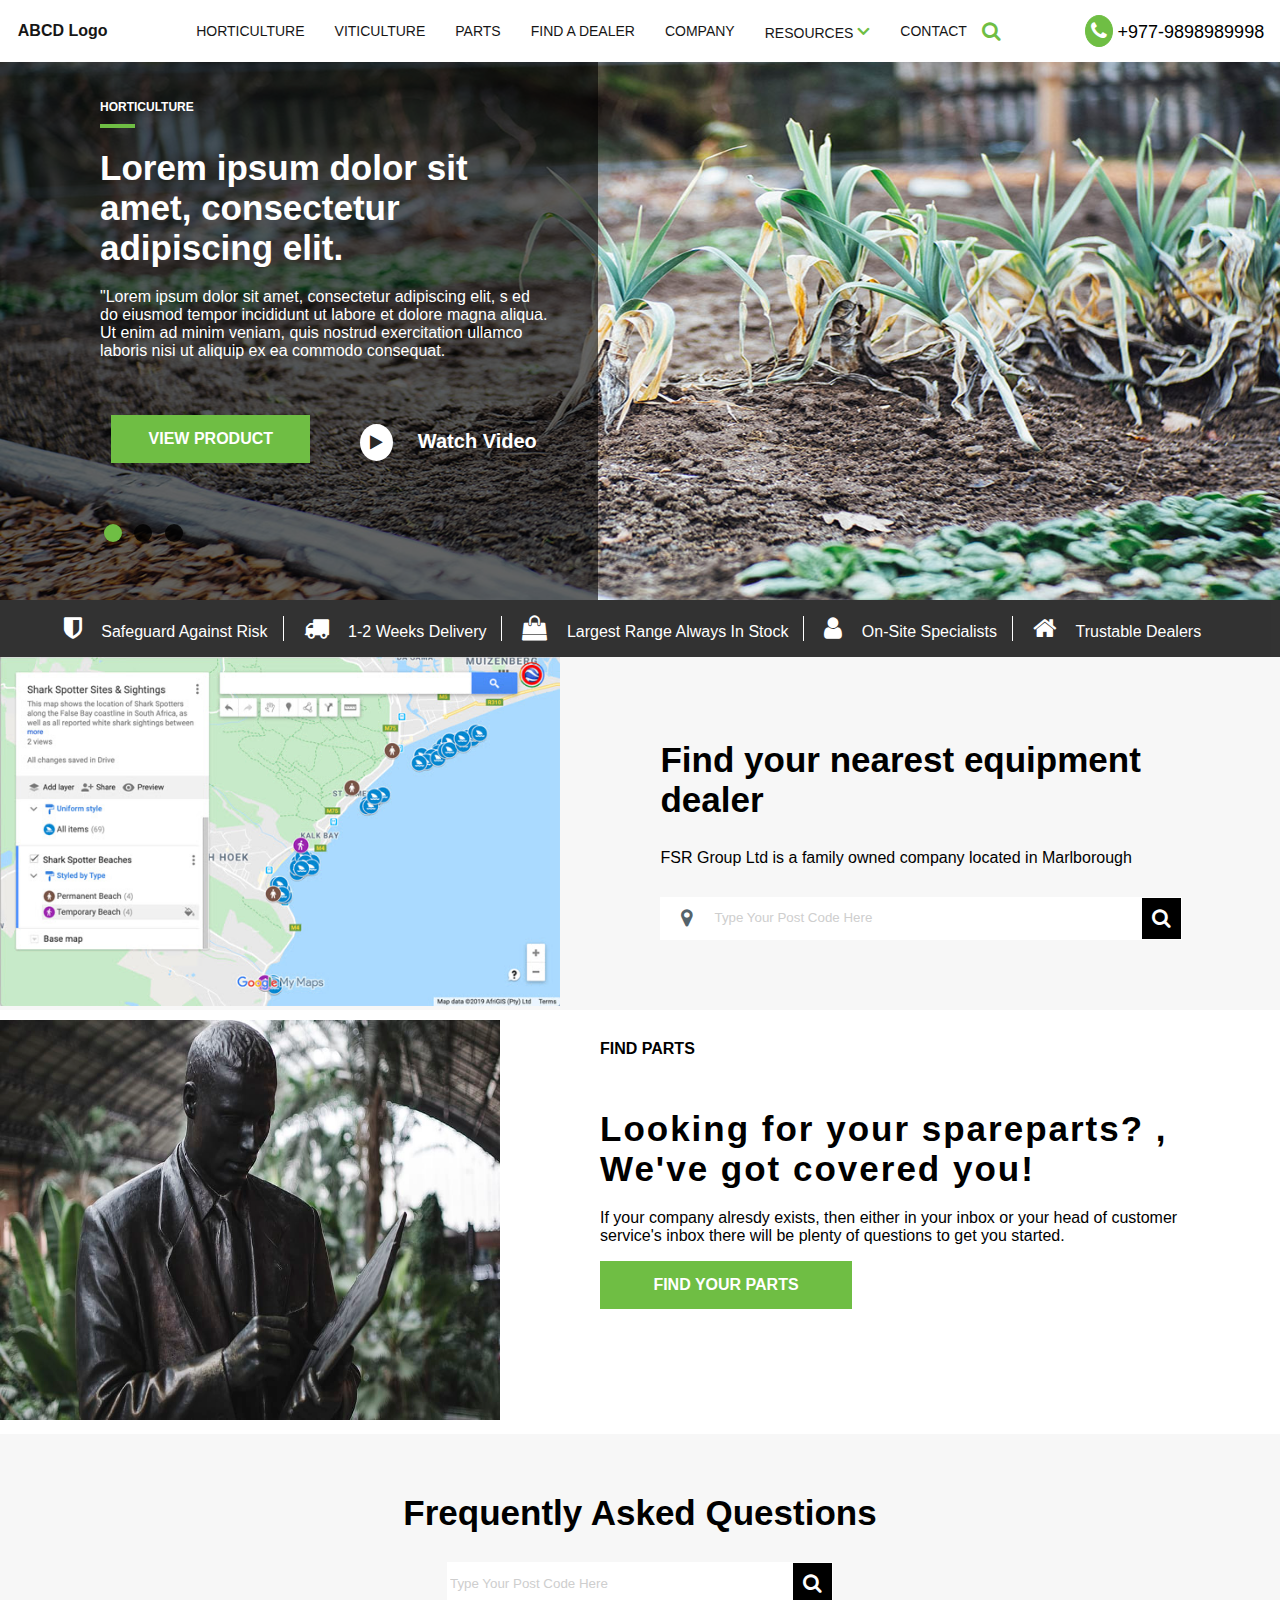
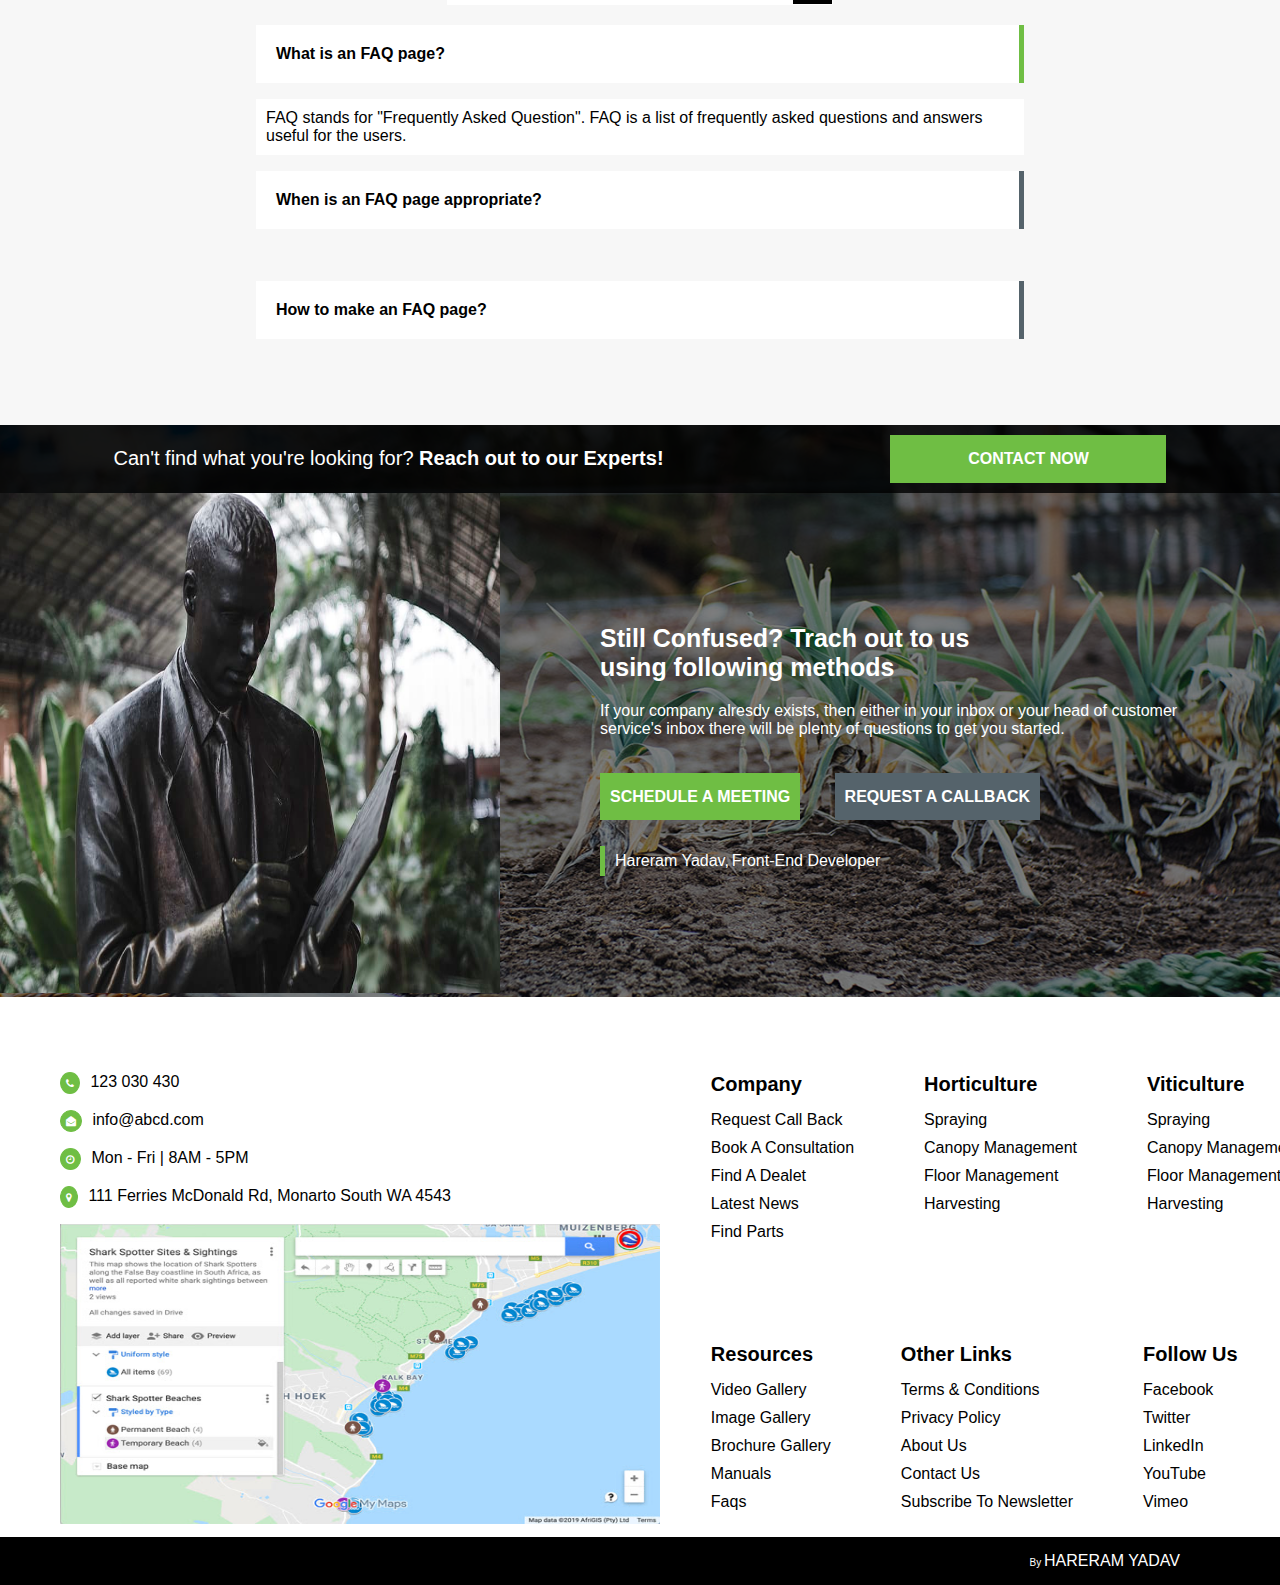
<file: index.html>
<!DOCTYPE html>
<html lang="en">
<head>
    <meta charset="UTF-8">
    <meta name="viewport" content="width=device-width, initial-scale=1.0">
    <link rel="stylesheet" href="https://cdnjs.cloudflare.com/ajax/libs/font-awesome/4.7.0/css/font-awesome.min.css">
    <link rel="stylesheet" href="index.css">
    <title>HomePage</title>
</head>
<body>
    <div class="container">
        <header class="header">
                <nav role="navigation" class="navigator">
                    <div class="logo-img-container">
                        <!-- <img src="" alt="" class="img"> -->
                        <h4>ABCD Logo</h4>
                    </div>
                    <ul class="menu-link">
                        <li class="link-items">
                            Horticulture
                        </li>
                        <li class="link-items">
                            Viticulture
                        </li>
                        <li class="link-items">
                            <a href="#">Parts</a>
                        </li>
                        <li class="link-items">
                            <a href="#">Find a dealer</a>
                        </li>
                        <li class="link-items">
                            <a href="#">Company</a>
                        </li>
                        <li class="resources-items">
                            <span>Resources <i class="fa fa-angle-down"></i> </span>
                            <div class="dropdown">
                                <a href="#">Image Gallery</a>
                                <a href="#">Video Gallery</a>
                                <a href="#">Brochure & Manuals</a>
                                <a href="#">Testimonials</a>
                                <a href="#">FAQs</a>
                                <a href="#">Latest News</a>
                            </div>
                        </li>
                        <li class="link-items">
                            <a href="#">Contact</a>
                        </li>
                        <span class="search-icon"><i class="fa fa-search"></i></span>
                    </ul>
                    <p class="header-search">
                        <span class="phone-icon"><i class="fa fa-phone"></i> +977-9898989998</span>
                    </p>
                </nav>
        </header>
<!-- Slider Section......................................... -->
        <div class="slider-container">
            <div class="slider">

            <input type="radio" name="images" id="i1" checked>
            <input type="radio" name="images" id="i2">
            <input type="radio" name="images" id="i3">

            <div class="slide-image" id="img1">
                <img src="./img//image-1.jpg" alt="">
                <div class="contents">
                    <h2>Horticulture</h2>
                    <hr>
                    <h3>Lorem ipsum dolor sit amet, consectetur adipiscing elit.</h3>
                    <p>"Lorem ipsum dolor sit amet, consectetur adipiscing elit, s
                        ed do eiusmod tempor incididunt ut labore et dolore magna aliqua. 
                        Ut enim ad minim veniam, quis nostrud exercitation ullamco laboris nisi ut 
                        aliquip ex ea commodo consequat. </p>
                    <div class="button-div">
                        <a href="#" class="aBtn">View Product</a>
                        <p>
                            <span><i class="fa fa-play"></i></span>
                            <a href="#">Watch Video</a>
                        </p>
                    </div>
                </div>
                <!-- <label for="i3" class="prev"><span><i class="fa fa-angle-left"></i></span></label>
                <label for="i2" class="next"><span><i class="fa fa-angle-right"></i></span></label> -->
            </div>
            <div class="slide-image" id="img2">
                <img src="./img//image-2.jpg" alt="">
                <div class="contents">
                    <h2>Viticulture</h2>
                    <hr>
                    <h3>Vivamus ac tellus egestas, convallis metus nec, hendrerit dui.</h3>
                    <p>Pellentesque venenatis mi congue, facilisis tellus sit amet, 
                        aliquam felis. In rutrum vestibulum quam a sodales. Nam facilisis at nisi sed sodales. 
                        Maecenas fermentum non nisi pharetra placerat. Nunc purus urna, suscipit eget elit sit amet, 
                        tristique pretium purus.</p>
                    <div class="button-div">
                        <a href="#" class="aBtn">View Product</a>
                        <p>
                            <span><i class="fa fa-play"></i></span>
                            <a href="#">Watch Video</a>
                        </p>
                    </div>
                </div>
                <!-- <label for="i1" class="prev"><span><i class="fa fa-angle-left"></i></span></label>
                <label for="i3" class="next"><span><i class="fa fa-angle-right"></i></span></label> -->
            </div>
            <div class="slide-image" id="img3">
                <img src="./img//image-1.jpg" alt="">
                <div class="contents">
                    <h2>Company</h2>
                    <hr>
                    <h3>Suspendisse auctor mauris ut justo fringilla, ut suscipit elit lobortis.</h3>
                    <p>Aliquam erat volutpat. Mauris at mattis purus, 
                        vel hendrerit velit. Sed placerat, dolor non gravida viverra, 
                        massa ligula tempus lorem, vel varius nulla justo sit amet eros. 
                        Sed id erat massa. Nulla non massa enim.</p>
                    <div class="button-div">
                        <a href="#" class="aBtn">View Product</a>
                        <p>
                            <span><i class="fa fa-play"></i></span>
                            <a href="#">Watch Video</a>
                        </p>
                    </div>
                </div>
                <!-- <label for="i2" class="prev"><span><i class="fa fa-angle-left"></i></span></label>
                <label for="i1" class="next"><span><i class="fa fa-angle-right"></i></span></label> -->
            </div>
            <div class="dots-container">
                <label for="i1" class="dots" id="dot1"></label>
                <label for="i2" class="dots" id="dot2"></label>
                <label for="i3" class="dots" id="dot3"></label>
            </div>
            </div>
            <div class="services">
                <p class="service">
                    <i class="fa fa-shield"></i>
                    <span>Safeguard Against Risk</span>
                </p>
                <p class="service">
                    <i class="fa fa-truck"></i>
                    <span>1-2 Weeks Delivery</span>
                </p>
                <p class="service">
                    <i class="fa fa-shopping-bag"></i>
                    <span>Largest Range Always In Stock </span>
                </p>
                <p class="service">
                    <i class="fa fa-user"></i>
                    <span>On-Site Specialists</span>
                </p>
                <p class="service">
                    <i class="fa fa-home"></i>
                    <span>Trustable Dealers</span>
                </p>
            </div>
        </div>
<!-- Map Section............................... -->
        <div class="map-section">
            <div class="map">
                <img src="./img/google-map.jpeg" alt="">
            </div>
            <div class="search-dealer">
                <div class="search-dealer-container">
                    <h2>Find your nearest equipment dealer</h2>
                    <p>FSR Group Ltd is a family owned company located in Marlborough</p>
                    <p class="search-bar"> 
                        <span class="map-marker"><i class="fa fa-map-marker"></i></span>
                        <input type="search" value="" name="input" placeholder="type your post code here">
                        <span class="search-input">
                            <i class="fa fa-search"></i>
                        </span>
                    </p>
                </div>
            </div>
        </div>
        <div class="find-parts">
            <div class="parts-img">
                <img src="./img/note-taking.jpeg" alt="">
            </div>
            <div class="find-parts-contents">
                <p class="find-part-heading">find parts</p>
                <h3>Looking for your spareparts? ,<br>We've got covered you!</h3>
                <p>If your company alresdy exists, then either in your inbox or your head of customer service's
                    inbox there will be plenty of questions to get you started.
                </p>
                <a href="#" class="aBtn">Find your parts</a>
            </div>
        </div>
        <div class="faqs">
            <h2>frequently asked questions</h2>
            <p class="search-bar"> 
                <input type="search" value="" name="input" placeholder="type your post code here">
                <span class="search-input"><i class="fa fa-search"></i></span>
            </p>
            <div class="accordian">
                <ul>
                    <li>
                        <input type="checkbox" id="list-item-1" checked>
                        <label for="list-item-1" class="forst-item">What is an FAQ page?</label>
                        <p>FAQ stands for "Frequently Asked Question". FAQ is a list of frequently asked questions and
                            answers useful for the users.</p>
                    </li>
                    <li>
                        <input type="checkbox" id="list-item-2">
                        <label for="list-item-2" class="forst-item">When is an FAQ page appropriate?</label>
                        <p>If you are considering to create a FAQ page for your users, that's 
                            great, because it always helps client to know their queries.</p>
                    </li>
                    <li>
                        <input type="checkbox" id="list-item-3">
                        <label for="list-item-3" class="forst-item">How to make an FAQ page?</label>
                        <p>FAQ's are useful for different multiple purpose.</p>
                    </li>
                </ul>
            </div>
        </div>
    <!-- Contact Now Section................................ -->
        <div class="contact-now">
        <div class=" overlay">
            <div class="contact-head">
                <p>Can't find what you're looking for? <span>Reach out to our Experts!</span></p>
                <a href="#" class="aBtn">contact now</a>
            </div>
            <div class="contact-contents">
                <div class="contact-decor-image">
                    <img src="./img/note-taking.jpeg" alt="">
                </div>
                <div class="content-list">
                    <h2>Still Confused? Trach out to us<br>using following methods</h2>
                    <p>If your company alresdy exists, then either in your inbox or your head of customer service's
                        inbox there will be plenty of questions to get you started.</p>
                    <div class="contact-button">
                        <a href="#" class="aBtn">schedule a meeting</a>
                        <a href="./Auth/register.html" class="aBtn requestCallback">request a callback</a>
                    </div>
                    <div class="attender-name">
                        <hr>
                        <p><span>Hareram Yadav,</span>Front-End Developer</p>
                    </div>
                </div>
            </div>
        </div>
        </div>
        <!-- Footer Section................................... -->
        <div class="footer">
            <div class="contactUs-sec">
                <p>
                    <i class="fa fa-phone"></i><span>123 030 430</span>
                </p>
                <p>
                    <i class="fa fa-envelope-open"></i><span>info@abcd.com</span>
                </p>
                <p>
                    <i class="fa fa-clock-o"></i><span>Mon - Fri | 8AM - 5PM</span>
                </p>
                <p>
                    <i class="fa fa-map-marker"></i><span>111 Ferries McDonald Rd, Monarto South WA 4543 </span>
                </p>
                <img src="./img/google-map.jpeg" alt="">
            </div>
            <div class="our-services-footer">
                <div class="footer-section-services">
                    <ul>
                        <li>Company</li>
                        <li><a href="#">Request Call back</a></li>
                        <li><a href="#">book a consultation</a></li>
                        <li><a href="#">Find a dealet</a></li>
                        <li><a href="#">latest news</a></li>
                        <li><a href="#">find parts</a></li>
                    </ul>
                    <ul>
                        <li>Horticulture</li>
                        <li><a href="#">spraying</a></li>
                        <li><a href="#">canopy management</a></li>
                        <li><a href="#">floor management</a></li>
                        <li><a href="#">harvesting</a></li>
                    </ul>
                    <ul>
                        <li>Viticulture</li>
                        <li><a href="#">spraying</a></li>
                        <li><a href="#">canopy management</a></li>
                        <li><a href="#">floor management</a></li>
                        <li><a href="#">harvesting</a></li>
                    </ul>
                </div>
                <div class="footer-section-services">
                    <ul>
                        <li>Resources</li>
                        <li><a href="#">Video gallery</a></li>
                        <li><a href="#">image gallery</a></li>
                        <li><a href="#">brochure gallery</a></li>
                        <li><a href="#">manuals</a></li>
                        <li><a href="#">faqs</a></li>
                    </ul>
                    <ul>
                        <li>Other Links</li>
                        <li><a href="#">Terms & conditions</a></li>
                        <li><a href="#">privacy policy</a></li>
                        <li><a href="#">about us</a></li>
                        <li><a href="#">contact us</a></li>
                        <li><a href="#">subscribe to newsletter</a></li>
                    </ul>
                    <ul>
                        <li>Follow Us</li>
                        <li><a href="#">facebook</a></li>
                        <li><a href="#">twitter</a></li>
                        <li><a href="#">linkedIn</a></li>
                        <li><a href="#"></a>YouTube</li>
                        <li><a href="#">vimeo</a></li>
                    </ul>
                </div>
            </div>
        </div>
        <div class="copyright-section">
            <p>By <span>Hareram yadav</span></p>
        </div>
    </div>
</body>
</html>
</file>
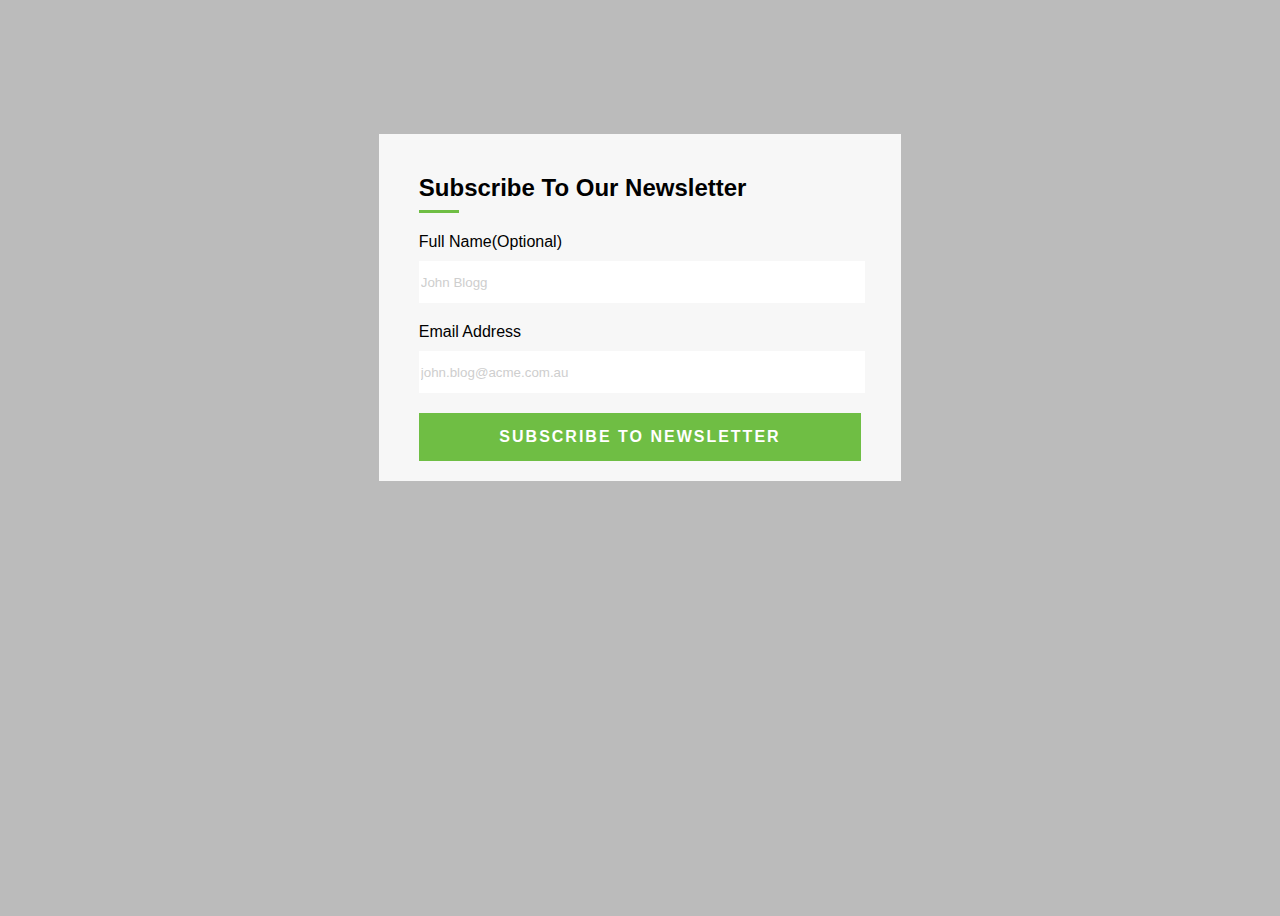
<file: Auth/newsLetter.html>
<!DOCTYPE html>
<html lang="en">
<head>
    <meta charset="UTF-8">
    <meta name="viewport" content="width=device-width, initial-scale=1.0">
    <link rel="stylesheet" href="register.css">
    <title>Newsletter Page</title>
</head>
<body>
    <div class="container">
        <div class="form-container">
            <div class="heading">
                <h2>Subscribe to our newsletter</h2>
                <hr/>
            </div>
            <form onsubmit="">
                <div class="form-group">
                    <label for="name">Full Name(Optional)</label>
                    <input type="text" name="name" class="form-control" placeholder="John Blogg">
                </div>
                <div class="form-group">
                    <label for="email">Email Address</label>
                    <input type="email" name="email" class="form-control" placeholder="john.blog@acme.com.au" required>
                </div>
                <button type="submit" class="btn">subscribe to newsletter</button>
            </form>
        </div>
    </div>
</body>
</html>
</file>
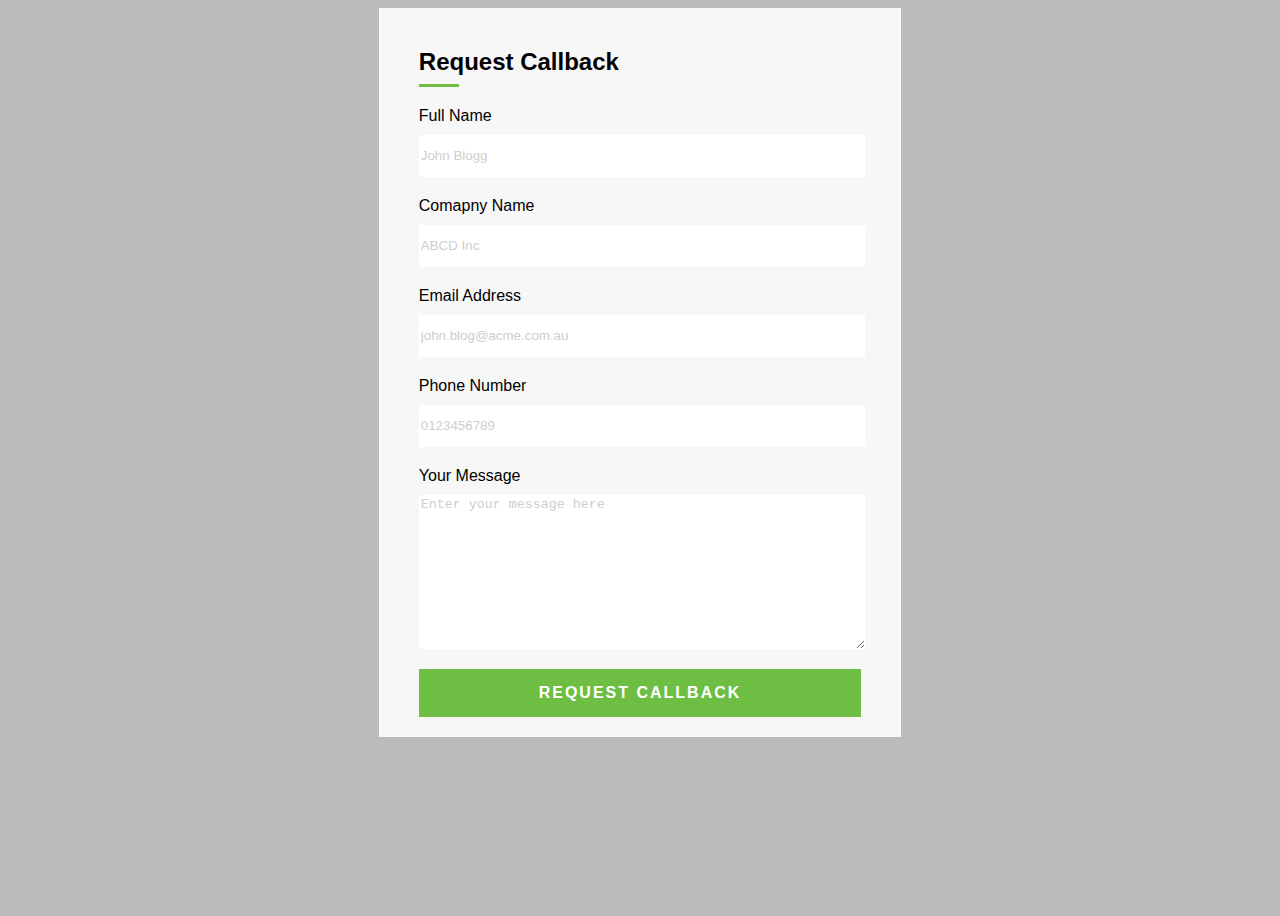
<file: Auth/register.html>
<!DOCTYPE html>
<html lang="en">
<head>
    <meta charset="UTF-8">
    <meta name="viewport" content="width=device-width, initial-scale=1.0">
    <link rel="stylesheet" href="register.css">
    <title>Register Page</title>
</head>
<body>
    <div>
        <div class="form-container">
            <div class="heading">
                <h2>Request Callback</h2>
                <hr/>
            </div>
            <form onsubmit="">
                <div class="form-group">
                    <label for="name">Full Name</label>
                    <input type="text" name="name" class="form-control" placeholder="John Blogg" required>
                </div>
                <div class="form-group">
                    <label for="comp-name">Comapny Name</label>
                    <input type="text" name="comp-name" class="form-control" placeholder="ABCD Inc" required>
                </div>
                <div class="form-group">
                    <label for="email">Email Address</label>
                    <input type="email" name="email" class="form-control" placeholder="john.blog@acme.com.au">
                </div>
                <div class="form-group">
                    <label for="ph-no">Phone Number</label>
                    <input type="number" name="phone" class="form-control" placeholder="0123456789" required>
                </div>
                <div class="form-group">
                    <label for="message">Your Message</label>
                    <textarea name="message" class="form-control" cols="30" rows="10" placeholder="Enter your message here"></textarea>
                </div>
                <button type="submit" class="btn">Request Callback</button>
            </form>
        </div>
    </div>
</body>
</html>
</file>
<file: index.css>
:root {
  --sheading: 12px;
  --mheading: 16px;
  --lheading: 20px;
  --xxlheading: 25px;
  --xxxlheading: 35px;
}

body {
  width: 100%;
  height: 100%;
  margin: 0;
  padding: 0;
  font-family: Arial, Helvetica, sans-serif;
}

.navigator {
  /* overflow: hidden; */
  width: 100%;
  height: 60px;
  display: flex;
  margin: auto;
  border: 1px solid transparent;
  background-color: #ffffff;
  position: fixed;
  top: 0;
  z-index: 60;
}

.logo-img-container {
  justify-content: flex-start;
  margin: auto;
}
.logo-img-container h4 {
  color: #161616;
}

.menu-link {
  display: flex;
  margin: auto;
}

.menu-link li {
  list-style-type: none;
  margin: auto 15px;
  color: #161616;
  cursor: pointer;
  text-transform: uppercase;
  font-size: 14px;
  justify-content: center;
  align-items: center;
}

.menu-link li a {
  text-decoration: none;
  color: #161616;
}

.header-search {
  margin: auto;
}

.search-icon {
  margin-right: 50px;
  color: #6fbe44;
  font-size: 20px;
}
.phone-icon {
  font-size: 18px;
}
.header-search .fa-phone {
  color: #ffffff;
  background-color: #6fbe44;
  font-size: 20px;
  border: 1px solid #6fbe44;
  border-radius: 50%;
  padding: 5px;
}

.fa-angle-down {
  color: #6fbe44;
  font-size: 20px;
  font-weight: bold;
}

/* Dropdown section................ */
.resources-items {
  position: relative;
  display: inline-block;
}

.dropdown {
  display: none;
  position: absolute;
  background-color: aqua;
  min-width: 160px;
  box-shadow: 0px 8px 16px 0px rgba(0, 0, 0, 0.2);
  z-index: 1;
}

.dropdown a {
  color: black;
  padding: 12px 16px;
  text-decoration: none;
  display: block;
}

.resources-items:hover .dropdown {
  display: block;
}

/* Slider............... .............. 
.....................
*/
.slider-container {
  width: 100%;
  display: flex;
  flex-direction: column;
}

.slider {
  width: 100%;
  height: 600px;
  position: relative;
  left: 0;
  top: 0;
}

.slide-image {
  width: 100%;
  height: 100%;
  position: absolute;
  display: flex;
  margin: auto;
}

.slide-image .contents {
  position: absolute;
  background-color: rgba(0, 0, 0, 0.6);
  margin-left: 0;
  width: 35%;
  height: 600px;
  color: #ffffff;
  padding: 0px 50px 0px 100px;
  z-index: 1;
}
.slide-image .contents h2 {
  margin-top: 100px;
  text-transform: uppercase;
  font-size: var(--sheading);
}
.slide-image .contents hr {
  background-color: #6fbe44;
  color: #6fbe44;
  width: 35px;
  height: 4px;
  border: 0;
  margin-right: 10px;
  margin-left: 0;
}
.slide-image .contents h3 {
  font-size: var(--xxxlheading);
  margin-top: 20px;
  margin-bottom: 0;
}
.slide-image .contents p {
  margin-top: 20px;
}
.button-div {
  display: flex;
  justify-content: center;
  align-items: center;
  margin-top: 50px;
}
.button-div p {
  margin-left: 50px;
}
.button-div p span {
  background-color: #ffffff;
  color: #282826;
  padding: 10px;
  border-radius: 50%;
  text-align: center;
  margin-right: 20px;
}
.button-div p a {
  color: #ffffff;
  text-decoration: none;
  font-size: var(--lheading);
  font-weight: bold;
}
.slide-image label span {
  position: absolute;
  transform: translateY(-50%);
  top: 50%;
  font-size: 100px;
  color: #ffffff;
}

.slide-image img {
  width: 100%;
  height: auto;
  overflow: hidden;
  background-size: cover;
}

#i1,
#i2,
#i3 {
  display: none;
}

.prev,
.next {
  position: absolute;
  width: 10%;
  height: 600px;
  top: 0;
  background: rgba(0, 0, 0, 0.4);
  z-index: 50;
  cursor: pointer;
}
.prev {
  left: 0;
}
.next {
  right: 0;
}

.dots-container {
  position: absolute;
  width: 100%;
  height: 11px;
  text-align: left;
  z-index: 50;
  bottom: 10%;
  margin: 0 0 0 100px;
}
.dots {
  top: -5px;
  position: relative;
  width: 18px;
  height: 18px;
  border-radius: 50%;
  display: inline-block;
  background: rgba(0, 0, 0, 0.8);
  margin: 0 4px;
  cursor: pointer;
}

.slide-image {
  z-index: -1;
}

#i1:checked ~ #img1,
#i2:checked ~ #img2,
#i3:checked ~ #img3 {
  z-index: 9;
}

#i1:checked ~ .dots-container #dot1,
#i2:checked ~ .dots-container #dot2,
#i3:checked ~ .dots-container #dot3 {
  background: #6fbe44;
}

.services {
  display: flex;
  background-color: #000000;
  max-width: 100%;
  color: #ffffff;
  justify-content: center;
  align-items: center;
  opacity: 0.8;
}

.services p {
  font-size: 16px;
  border-right: 1px solid #ffffff;
  margin-left: 10px;
  margin-right: 10px;
  font-weight: 500;
}

.services p:last-of-type {
  border: 0;
}

.services p i {
  font-size: 25px;
}

.services p span {
  margin-right: 15px;
  margin-left: 15px;
}

/*
**************** Map Section................................... 
***********
*/

.map-section {
  width: 100%;
  margin: auto;
  background-color: #f7f7f7;
  display: flex;
}

.map-section .map img {
  max-width: 100%;
  height: auto;
}

.search-dealer {
  margin: auto 100px;
}
.search-dealer .search-dealer-container h2 {
  font-size: var(--xxxlheading);
}

.search-dealer .search-dealer-container .search-bar {
  display: flex;
  width: 100%;
}

.search-dealer .search-dealer-container .search-bar {
  margin-top: 30px;
  border: 1px solid #ffffff;
  background-color: #ffffff;
}

.search-dealer .search-dealer-container .search-bar input {
  border: 0;
  background-color: #ffffff;
  height: 40px;
  width: 100%;
}

.search-dealer .search-dealer-container .search-bar input::placeholder {
  color: #cecece;
  text-transform: capitalize;
}

.search-dealer .search-dealer-container p input:focus {
  outline: none;
}

.search-dealer .search-dealer-container .search-bar .map-marker {
  background-color: #ffffff;
  margin: auto 0;
  padding: 0 20px;
}

.search-bar .map-marker .fa-map-marker {
  font-size: var(--lheading);
  color: #55636b;
}

.search-dealer .search-dealer-container .search-bar .search-input {
  background-color: #000000;
  padding: 0 20px;
  color: #ffffff;
  margin: auto;
  padding: 10px 10px;
}

.search-bar .search-input .fa-search {
  font-size: var(--lheading);
  cursor: pointer;
  text-align: center;
}

/*
***************
*********************  Find your parts section............................
*/
.find-parts {
  width: 100%;
  display: flex;
  margin: 10px auto;
}

.find-parts .parts-img img {
  max-width: 500px;
  height: 400px;
}

.find-parts .find-parts-contents {
  display: flex;
  flex-direction: column;
  margin-left: 100px;
  margin-right: 100px;
}

.find-parts-contents .find-part-heading {
  text-transform: uppercase;
  font-weight: 600;
  display: flex;
  flex-flow: column;
}

.find-parts-contents h3 {
  font-size: var(--xxxlheading);
  letter-spacing: 2px;
  margin-bottom: 0;
}

.find-parts-contents p {
  margin-top: 20px;
}

.aBtn {
  width: 40%;
  background-color: #6fbe44;
  border: 0;
  padding: 15px 10px;
  color: #ffffff;
  cursor: pointer;
  font-weight: 600;
  text-transform: uppercase;
  text-decoration: none;
  text-align: center;
}

/*
********
******* FAQ Section........................... 
*/

.faqs {
  width: 100%;
  background-color: #f7f7f7;
  padding-top: 30px;
  padding-bottom: 30px;
}

.faqs h2 {
  text-align: center;
  text-transform: capitalize;
  font-size: var(--xxxlheading);
}

.faqs .search-bar {
  display: flex;
  border: 1px solid #ffffff;
  background-color: #ffffff;
  width: 30%;
  align-items: center;
  justify-content: center;
  margin: auto;
}

.faqs .search-bar input {
  border: 0;
  background-color: #ffffff;
  height: 40px;
  width: 100%;
}

.faqs .search-bar input::placeholder {
  color: #cecece;
  text-transform: capitalize;
}
.faqs .search-bar input:focus {
  outline: none;
}
.faqs .search-bar .search-input {
  background-color: #000000;
  padding: 0 20px;
  color: #ffffff;
  margin: auto;
  padding: 10px 10px;
}

.faqs .search-bar .search-input .fa-search {
  font-size: var(--lheading);
  cursor: pointer;
  text-align: center;
}

.accordian {
  width: 60%;
  margin: 20px auto;
}

.accordian ul {
  list-style-type: none;
  margin: 0;
  padding: 0;
}

.accordian ul label {
  display: block;
  background-color: #ffffff;
  padding: 20px 20px;
  font-weight: bold;
  border-right: 5px solid #55636b;
  cursor: pointer;
  margin-bottom: 0;
}

ul p {
  padding: 10px;
  background: #ffffff;
  color: #000000;
}

.accordian input[type="checkbox"] {
  position: absolute;
  left: -9999px;
}

.accordian input[type="checkbox"] ~ p {
  height: 0;
  transform: scaleY(0);
  transition: transform 0.4s ease-in;
}

.accordian input[type="checkbox"]:checked ~ p {
  height: 100%;
  transform-origin: top;
  transition: transform 0.4s ease-out;
  transform: scaleY(1);
}

.accordian input[type="checkbox"]:checked + label {
  border-right: 5px solid #6fbe44;
}

/*
**********
*********   Contact Now Section.............................  
*/

.contact-now {
  background-image: url("./img/image-1.jpg");
  width: 100%;
  height: auto;
  background-repeat: no-repeat;
  background-size: cover;
}

.overlay {
  background-color: rgba(0, 0, 0, 0.5);
  top: 0;
  left: 0;
  max-width: 100%;
  height: auto;
}

.contact-head {
  display: flex;
  background-color: rgba(0, 0, 0, 0.8);
  padding: 10px 0;
}

.contact-head p {
  color: #ffffff;
  font-size: var(--lheading);
  margin: auto;
}
.contact-head p span {
  font-weight: bold;
}
.contact-head a {
  margin: auto;
  width: 20%;
}
.contact-contents {
  display: flex;
}
.contact-contents .contact-decor-image {
  margin: auto;
}
.contact-contents .contact-decor-image img {
  width: 500px;
  height: 500px;
}
.contact-contents .content-list {
  margin: auto 100px;
}
.content-list h2 {
  color: #ffffff;
  font-size: var(--xxlheading);
}
.content-list p {
  color: #ffffff;
  font-size: var(--mheading);
}
.contact-button {
  margin-top: 50px;
}
.contact-button .requestCallback {
  background-color: #55636b;
  margin-left: 30px;
}
.attender-name {
  margin-top: 30px;
  display: flex;
  align-items: center;
}

.attender-name hr {
  background-color: #6fbe44;
  color: #6fbe44;
  width: 5px;
  height: 30px;
  border: 0;
  margin-right: 10px;
  margin-left: 0;
}
.attender-name p span {
  margin-right: 3px;
}

/*
****
******
******** Footer Section....................................  
*/
.footer {
  width: 100%;
  display: flex;
  margin: auto 50px;
  padding-top: 50px;
}
.contactUs-sec {
  margin: auto;
}
.contactUs-sec i {
  color: #ffffff;
  background-color: #6fbe44;
  font-size: 10px;
  border: 1px solid #6fbe44;
  border-radius: 50%;
  padding: 5px;
  margin-right: 10px;
}
.contactUs-sec img {
  width: 600px;
  height: 300px;
}
.footer-section-services {
  display: flex;
  margin: auto;
}
.footer-section-services:first-of-type {
  margin-bottom: 50px;
}
.footer-section-services ul {
  list-style: none;
  margin-right: 30px;
}
.footer-section-services ul li {
  margin: 10px auto;
  text-transform: capitalize;
}
.footer-section-services ul li:first-of-type {
  margin-bottom: 15px;
  font-size: var(--lheading);
  font-weight: bold;
}
.footer-section-services ul li a {
  text-decoration: none;
  color: #000000;
}
/*
********
*********** Copyright Section..................................... 
*/
.copyright-section {
  background-color: #000000;
  width: 100%;
  color: #ffffff;
  text-align: right;
  padding: 5px 0;
}
.copyright-section p {
  margin-right: 100px;
  font-size: 10px;
}
.copyright-section p span {
  text-transform: uppercase;
  font-size: var(--mheading);
}
/*****
********    Media Queries...............................
***********  
*/
@media (max-width: 768px) {
  .map-section {
    flex-direction: column;
  }
  /* Header Section....................... */
  .menu-link {
    display: none;
  }
  /* Slider Section................................. */
  .slide-image .contents {
    width: 50%;
    height: 600px;
    padding: 0px 50px 0px 20px;
  }
  .services p {
    font-size: 10px;
    margin-left: 3px;
    margin-right: 5px;
    font-weight: normal;
  }
  .services p i {
    font-size: 12px;
  }
  .services p span {
    margin-right: 3px;
    margin-left: 0px;
  }
  .slide-image .contents h2 {
    margin-top: 100px;
    font-size: var(--mheading);
  }
  .slide-image .contents hr {
    width: 25px;
  }
  .slide-image .contents h3 {
    font-size: var(--lheading);
    margin-top: 20px;
    margin-bottom: 0;
  }
  .slide-image .contents p {
    margin-top: 20px;
    font-size: 14px;
  }
  .button-div {
    display: flex;
    flex-direction: column;
    margin-top: 40px;
  }
  .button-div a {
    width: 40%;
  }
  .button-div p span {
    margin-right: 10px;
  }
  /* Map Section............................... */
  .search-dealer {
    margin: auto 30px;
  }
  .search-dealer .search-dealer-container h2 {
    font-size: var(--xxlheading);
  }
  /* Find parts section....................... */
  .find-parts {
    flex-direction: column;
  }
  .find-parts .parts-img img {
    width: 100%;
  }
  .find-parts-contents h3 {
    font-size: 20px;
  }
  .find-parts-contents button {
    font-size: 12px;
    width: 60%;
  }
  .find-parts .find-parts-contents {
    margin-left: 50px;
    margin-right: 50px;
  }
  /* FAQS Section........................... */
  .faqs h2 {
    font-size: var(--xxlheading);
  }
  .faqs .search-bar {
    width: 60%;
  }
  .accordian {
    width: 80%;
  }
  .aBtn {
    font-size: 12px;
    font-weight: normal;
    width: 30%;
  }
  /* Contact now section.................... */
  .contact-head {
    padding: 5px 5px;
  }
  .contact-head a {
    width: 40%;
  }
  .contact-head p {
    font-size: var(--mheading);
  }
  .contact-contents .contact-decor-image img {
    display: none;
  }
  .content-list h2 {
    font-size: var(--lheading);
  }
  .content-list p {
    font-size: var(--mheading);
  }
  .contact-button {
    display: flex;
    margin-top: 30px;
  }
  .contact-contents .content-list {
    margin: auto 20px;
  }
  .contact-button a {
    width: 40%;
  }
  .attender-name {
    margin-top: 15px;
  }
  /*
******** Footer Section....................................  
*/
  .footer {
    flex-direction: column;
    margin: auto;
  }
  .contactUs-sec img {
    max-width: 100%;
    height: auto;
  }
  .footer-section-services:first-of-type {
    margin-bottom: 10px;
  }
  /*
********
*********** Copyright Section..................................... 
*/
  .copyright-section {
    text-align: center;
  }
  .copyright-section p {
    margin: 2px auto;
  }
}
</file>
<file: Auth/register.css>
body {
  box-sizing: border-box;
  background-color: #bbbbbb;
  max-width: 100%;
  height: 100vh;
  font-family: -apple-system, BlinkMacSystemFont, "Segoe UI", Roboto, Oxygen,
    Ubuntu, Cantarell, "Open Sans", "Helvetica Neue", sans-serif;
}

.container {
  padding-top: 10%;
}

.form-container {
  background-color: #f7f7f7;
  width: 35%;
  margin: auto;
  padding: 20px 40px;
}

.form-container h2 {
  margin-bottom: 5px;
  text-transform: capitalize;
}

.form-container hr {
  width: 40px;
  height: 3px;
  border: 0;
  background-color: #6fbe44;
  margin-left: 0px;
}

.form-group {
  display: flex;
  flex-direction: column;
  margin: 20px 0;
}

.form-group label {
  font-weight: 500;
  margin-bottom: 10px;
}

.form-group input[name="name"],
.form-group input[name="comp-name"],
.form-group input[name="email"],
.form-group input[name="phone"] {
  width: 100%;
  border: 0;
  background-color: #ffffff;
  height: 40px;
}

.form-group textarea[name="message"] {
  width: 100%;
  border: 0;
  background-color: #ffffff;
}

.form-group input[name="name"]::placeholder,
.form-group input[name="comp-name"]::placeholder,
.form-group input[name="email"]::placeholder,
.form-group input[name="phone"]::placeholder,
.form-group textarea[name="message"]::placeholder {
  color: #cecece;
}

.form-group input[name="name"]:focus,
.form-group input[name="comp-name"]:focus,
.form-group input[name="email"]:focus,
.form-group input[name="phone"]:focus,
.form-group textarea[name="message"]:focus {
  outline: none;
}

button {
  width: 100%;
  background-color: #6fbe44;
  border: 0;
  padding: 15px 0;
  color: #ffffff;
  cursor: pointer;
  font-weight: 600;
  text-transform: uppercase;
  font-size: 16px;
  letter-spacing: 2px;
}

@media (max-width: 900px) {
  .container {
    padding-top: 20%;
  }
  .form-container {
    padding: 20px 30px;
    width: 60%;
  }
  .form-container h2 {
    font-size: 14px;
  }
  .form-container hr {
    width: 25px;
  }
  button {
    font-size: 12px;
  }
}
</file>
